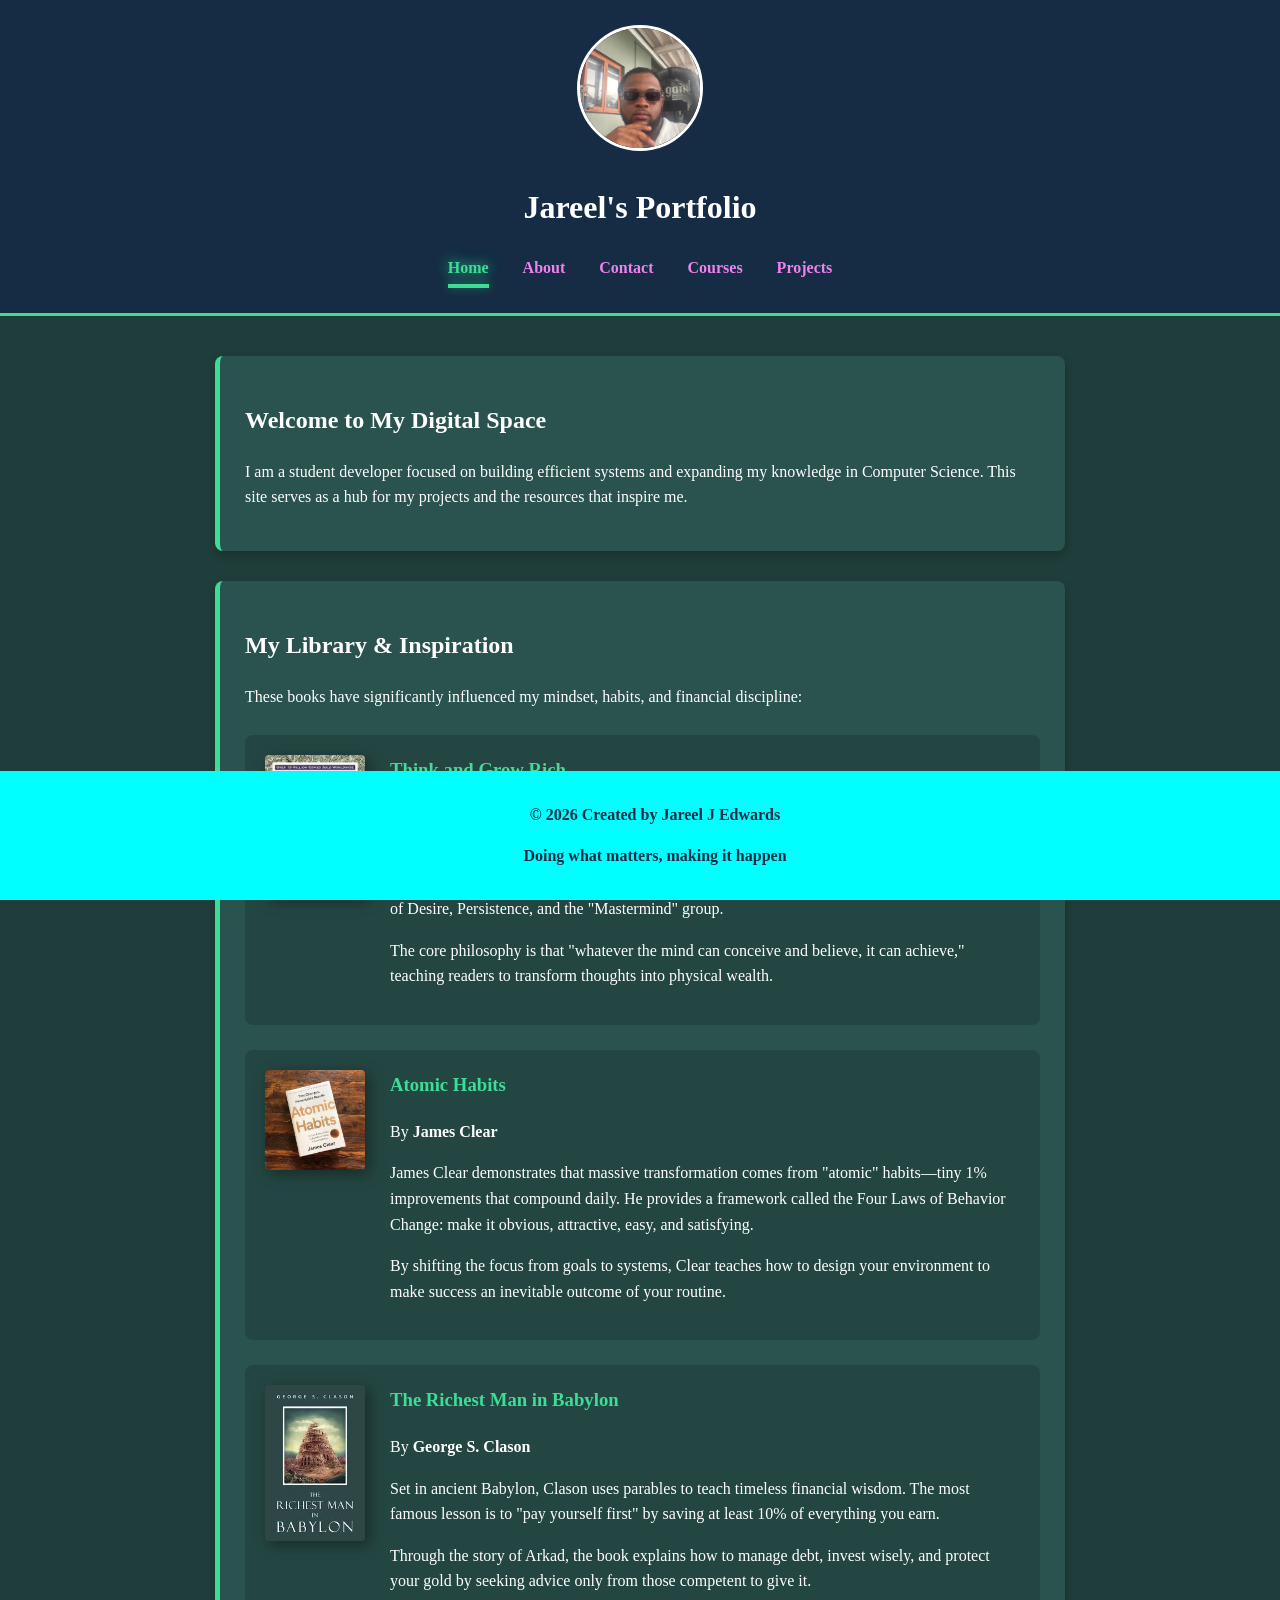
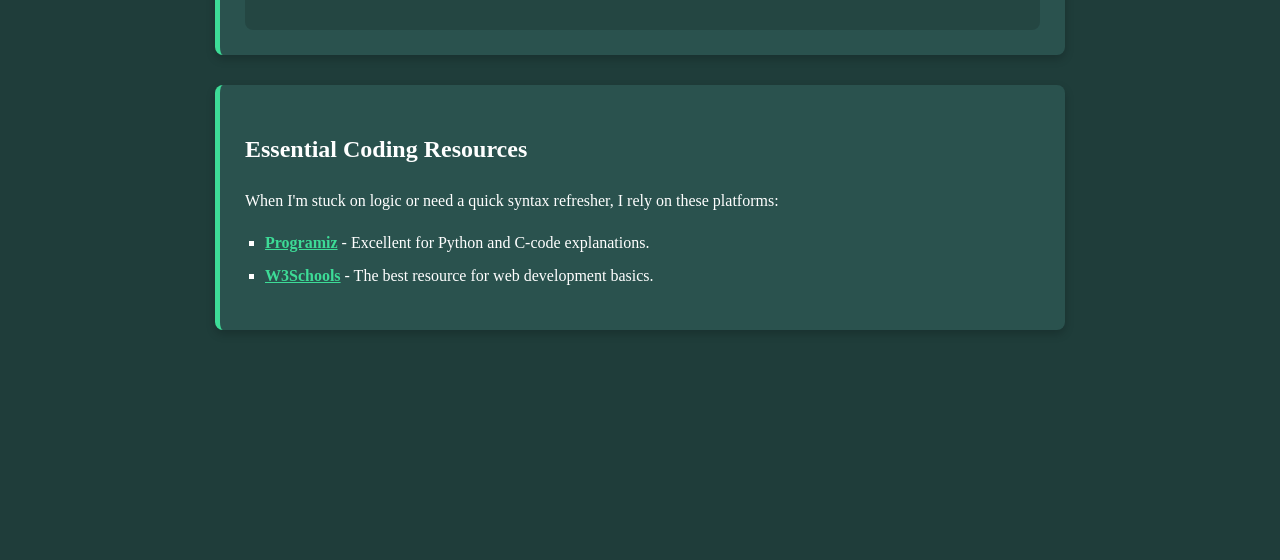
<file: index.html>
<!DOCTYPE html>
<html lang="en">
<head>
    <meta charset="UTF-8">
    <meta name="viewport" content="width=device-width, initial-scale=1.0">
    <title>Jareel's Portfolio | Home</title>
    <link rel="stylesheet" href="style.css">
    <style>
        /* This ensures the active link glow matches your brand colors perfectly */
        .nav-link.active {
            color: #3ddc97 !important; 
            text-shadow: 0 0 12px rgba(61, 220, 151, 0.8), 
                         0 0 20px rgba(61, 220, 151, 0.4);
            border-bottom: 2px solid #3ddc97;
        }
    </style>
</head>
<body>

    <header>
        <img src="Photo7.jpg.jpg" alt="Photo of Jareel Edwards" class="profile-pic">
        <h1>Jareel's Portfolio</h1>
        <nav id="main-nav">
            <a href="index.html" class="nav-link">Home</a>
            <a href="about_me.html" class="nav-link">About</a>
            <a href="contact.html" class="nav-link">Contact</a>
            <a href="courses.html" class="nav-link">Courses</a>
            <a href="projects.html" class="nav-link">Projects</a> 
        </nav>
    </header>

    <main>
        <section class="project">
            <h2>Welcome to My Digital Space</h2>
            <p>I am a student developer focused on building efficient systems and expanding my knowledge in Computer Science. This site serves as a hub for my projects and the resources that inspire me.</p>
        </section>

        <section class="project">
            <h2>My Library & Inspiration</h2>
            <p>These books have significantly influenced my mindset, habits, and financial discipline:</p>

            <div class="book-item">
                <img src="TGR.jpg" alt="Think and Grow Rich Cover" class="book-cover">
                <div>
                    <h3>Think and Grow Rich</h3>
                    <p>By <strong>Napoleon Hill</strong></p>
                    <p>Napoleon Hill spent over 20 years studying the wealthiest individuals of his time. He concluded that success is a result of a specific mindset. This book outlines 13 principles, including the power of Desire, Persistence, and the "Mastermind" group.</p>
                    <p>The core philosophy is that "whatever the mind can conceive and believe, it can achieve," teaching readers to transform thoughts into physical wealth.</p>
                </div>
            </div>

            <div class="book-item">
                <img src="atomic-habits.jpg" alt="Atomic Habits Cover" class="book-cover">
                <div>
                    <h3>Atomic Habits</h3>
                    <p>By <strong>James Clear</strong></p>
                    <p>James Clear demonstrates that massive transformation comes from "atomic" habits—tiny 1% improvements that compound daily. He provides a framework called the Four Laws of Behavior Change: make it obvious, attractive, easy, and satisfying.</p>
                    <p>By shifting the focus from goals to systems, Clear teaches how to design your environment to make success an inevitable outcome of your routine.</p>
                </div>
            </div>

            <div class="book-item">
                <img src="Babylon.jpg.jfif" alt="The Richest Man in Babylon Cover" class="book-cover">
                <div>
                    <h3>The Richest Man in Babylon</h3>
                    <p>By <strong>George S. Clason</strong></p>
                    <p>Set in ancient Babylon, Clason uses parables to teach timeless financial wisdom. The most famous lesson is to "pay yourself first" by saving at least 10% of everything you earn.</p>
                    <p>Through the story of Arkad, the book explains how to manage debt, invest wisely, and protect your gold by seeking advice only from those competent to give it.</p>
                </div>
            </div>
        </section>

        <section class="project">
            <h2>Essential Coding Resources</h2>
            <p>When I'm stuck on logic or need a quick syntax refresher, I rely on these platforms:</p>
            <ul>
                <li><a href="https://www.programiz.com" target="_blank">Programiz</a> - Excellent for Python and C-code explanations.</li>
                <li><a href="https://www.w3schools.com" target="_blank">W3Schools</a> - The best resource for web development basics.</li>
            </ul>
        </section>
    </main>

    <footer> 
        <p>&copy; 2026 Created by Jareel J Edwards</p>
        <p>Doing what matters, making it happen</p>
    </footer>

    <script>
        document.addEventListener("DOMContentLoaded", function() {
            // Get the current file name (e.g., index.html)
            const currentPath = window.location.pathname.split("/").pop();
            
            // Select all navigation links
            const navLinks = document.querySelectorAll('.nav-link');

            navLinks.forEach(link => {
                const linkPath = link.getAttribute('href');
                
                // If the link matches the current page, add the 'active' class
                // We also check for an empty path to make sure 'Home' glows by default
                if (linkPath === currentPath || (currentPath === "" && linkPath === "index.html")) {
                    link.classList.add('active');
                }
            });
        });
    </script>

</body>
</html>
</file>
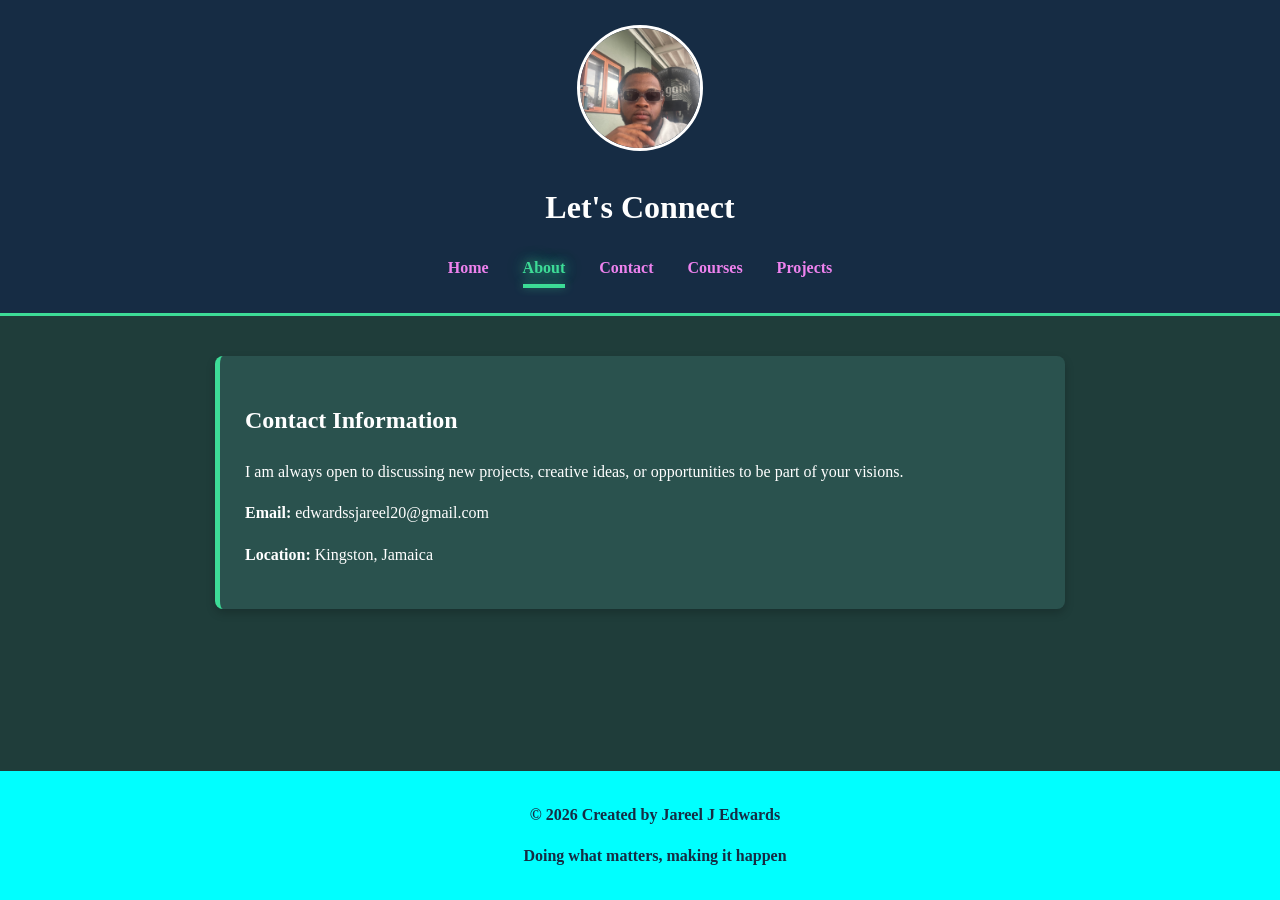
<file: about_me.html>
<!DOCTYPE html>
<html lang="en">
<head>
    <meta charset="UTF-8">
    <meta name="viewport" content="width=device-width, initial-scale=1.0">
    <title>Contact Me | Jareel</title>
    <link rel="stylesheet" href="style.css">
    <style>
        /* Specific page overrides to ensure the active glow uses your brand mint-green */
        .nav-link.active {
            color: #3ddc97 !important; 
            text-shadow: 0 0 12px rgba(61, 220, 151, 0.8), 
                         0 0 20px rgba(61, 220, 151, 0.4);
            font-weight: bold;
            border-bottom: 2px solid #3ddc97;
            transition: all 0.3s ease;
        }
        
        /* Ensures base links follow the header spacing */
        nav a {
            margin: 0 15px;
            text-decoration: none;
        }
    </style>
</head>
<body>

    <header>
        <img src="Photo7.jpg.jpg" alt="Photo of Jareel Edwards" class="profile-pic">
        <h1>Let's Connect</h1>
        <nav id="main-nav">
            <a href="index.html" class="nav-link">Home</a>
            <a href="about_me.html" class="nav-link">About</a>
            <a href="contact.html" class="nav-link">Contact</a>
            <a href="courses.html" class="nav-link">Courses</a>
            <a href="projects.html" class="nav-link">Projects</a> 
        </nav>
    </header>

    <main>
        <section class="project">
            <h2>Contact Information</h2>
            <p>I am always open to discussing new projects, creative ideas, or opportunities to be part of your visions.</p>
            <p><strong>Email:</strong> edwardssjareel20@gmail.com</p>
            <p><strong>Location:</strong> Kingston, Jamaica</p>
        </section>
    </main>

    <footer> 
        <p>&copy; 2026 Created by Jareel J Edwards</p>
        <p>Doing what matters, making it happen</p>
    </footer>

    <script>
        document.addEventListener("DOMContentLoaded", function() {
            // This gets the current filename (e.g., contact.html)
            const currentPath = window.location.pathname.split("/").pop();
            const navLinks = document.querySelectorAll('.nav-link');

            navLinks.forEach(link => {
                const linkPath = link.getAttribute('href');
                // Adds the 'active' class if the href matches the current file
                if (linkPath === currentPath || (currentPath === "" && linkPath === "index.html")) {
                    link.classList.add('active');
                }
            });
        });
    </script>

</body>
</html>
</file>
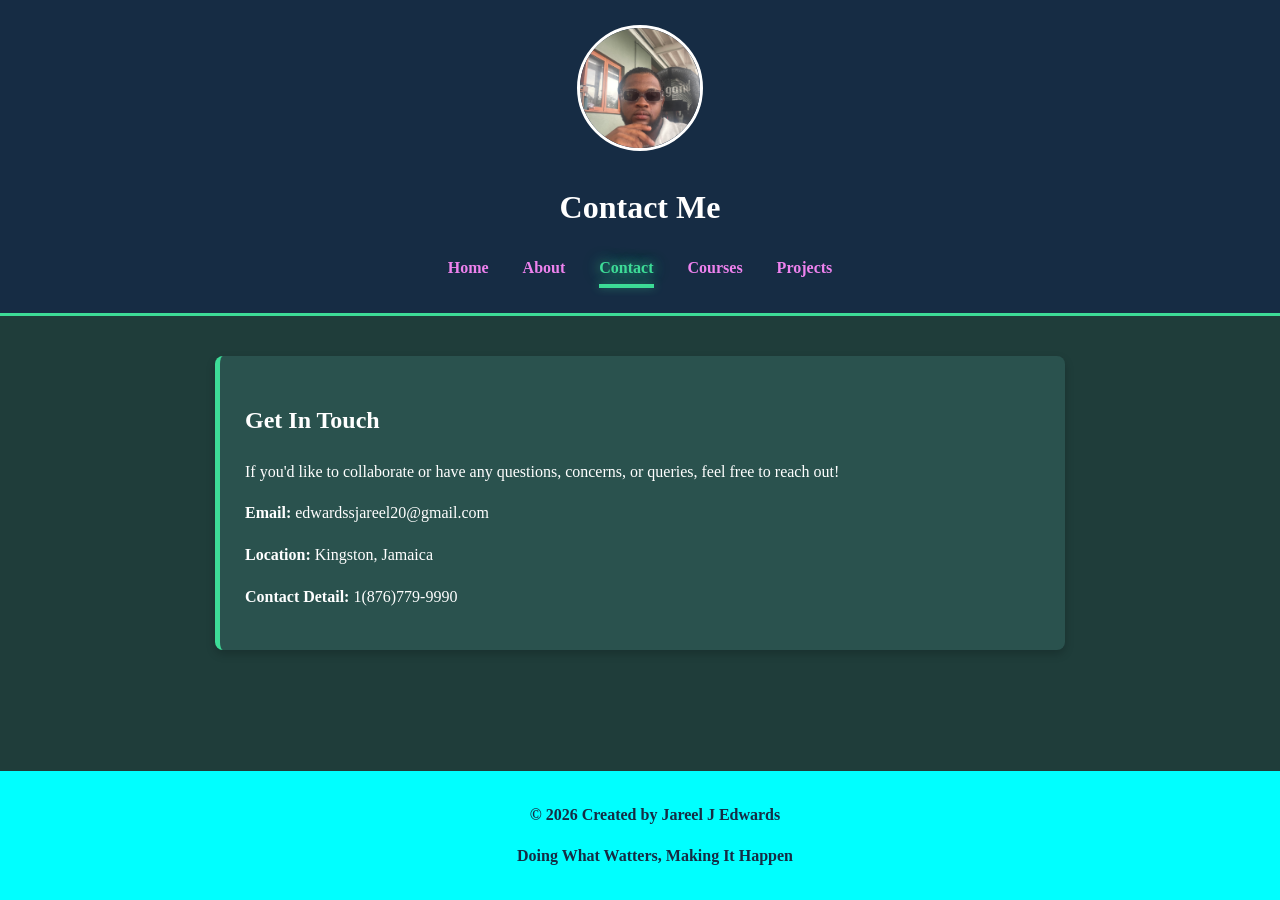
<file: contact.html>
<!DOCTYPE html>
<html lang="en">
<head>
    <meta charset="UTF-8">
    <meta name="viewport" content="width=device-width, initial-scale=1.0">
    <title>Contact Me | Jareel</title>
    <link rel="stylesheet" href="style.css">
    <style>
        /* Ensures the 'Contact' link stays glowing while on this page */
        .nav-link.active {
            color: #3ddc97 !important; 
            text-shadow: 0 0 12px rgba(61, 220, 151, 0.8), 
                         0 0 20px rgba(61, 220, 151, 0.4);
            border-bottom: 2px solid #3ddc97;
        }
    </style>
</head>
<body>

    <header>
        <img src="Photo7.jpg.jpg" alt="Photo of Jareel Edwards" class="profile-pic">
        <h1>Contact Me</h1>
        <nav id="main-nav">
            <a href="index.html" class="nav-link">Home</a>
            <a href="about_me.html" class="nav-link">About</a>
            <a href="contact.html" class="nav-link">Contact</a>
            <a href="courses.html" class="nav-link">Courses</a>
            <a href="projects.html" class="nav-link">Projects</a>
        </nav>
    </header>

    <main>
        <section class="project">
            <h2>Get In Touch</h2>
            <p>If you'd like to collaborate or have any questions, concerns, or queries, feel free to reach out!</p>
            <p><strong>Email:</strong> edwardssjareel20@gmail.com</p>
            <p><strong>Location:</strong> Kingston, Jamaica</p>
            <p><strong>Contact Detail:</strong> 1(876)779-9990</p>
        </section>
    </main>

    <footer> 
        <p>&copy; 2026 Created by Jareel J Edwards</p>
        <p>Doing What Watters, Making It Happen</p>
    </footer>

    <script>
        document.addEventListener("DOMContentLoaded", function() {
            const currentPath = window.location.pathname.split("/").pop();
            const navLinks = document.querySelectorAll('.nav-link');

            navLinks.forEach(link => {
                const linkPath = link.getAttribute('href');
                if (linkPath === currentPath) {
                    link.classList.add('active');
                }
            });
        });
    </script>

</body>
</html>
</file>
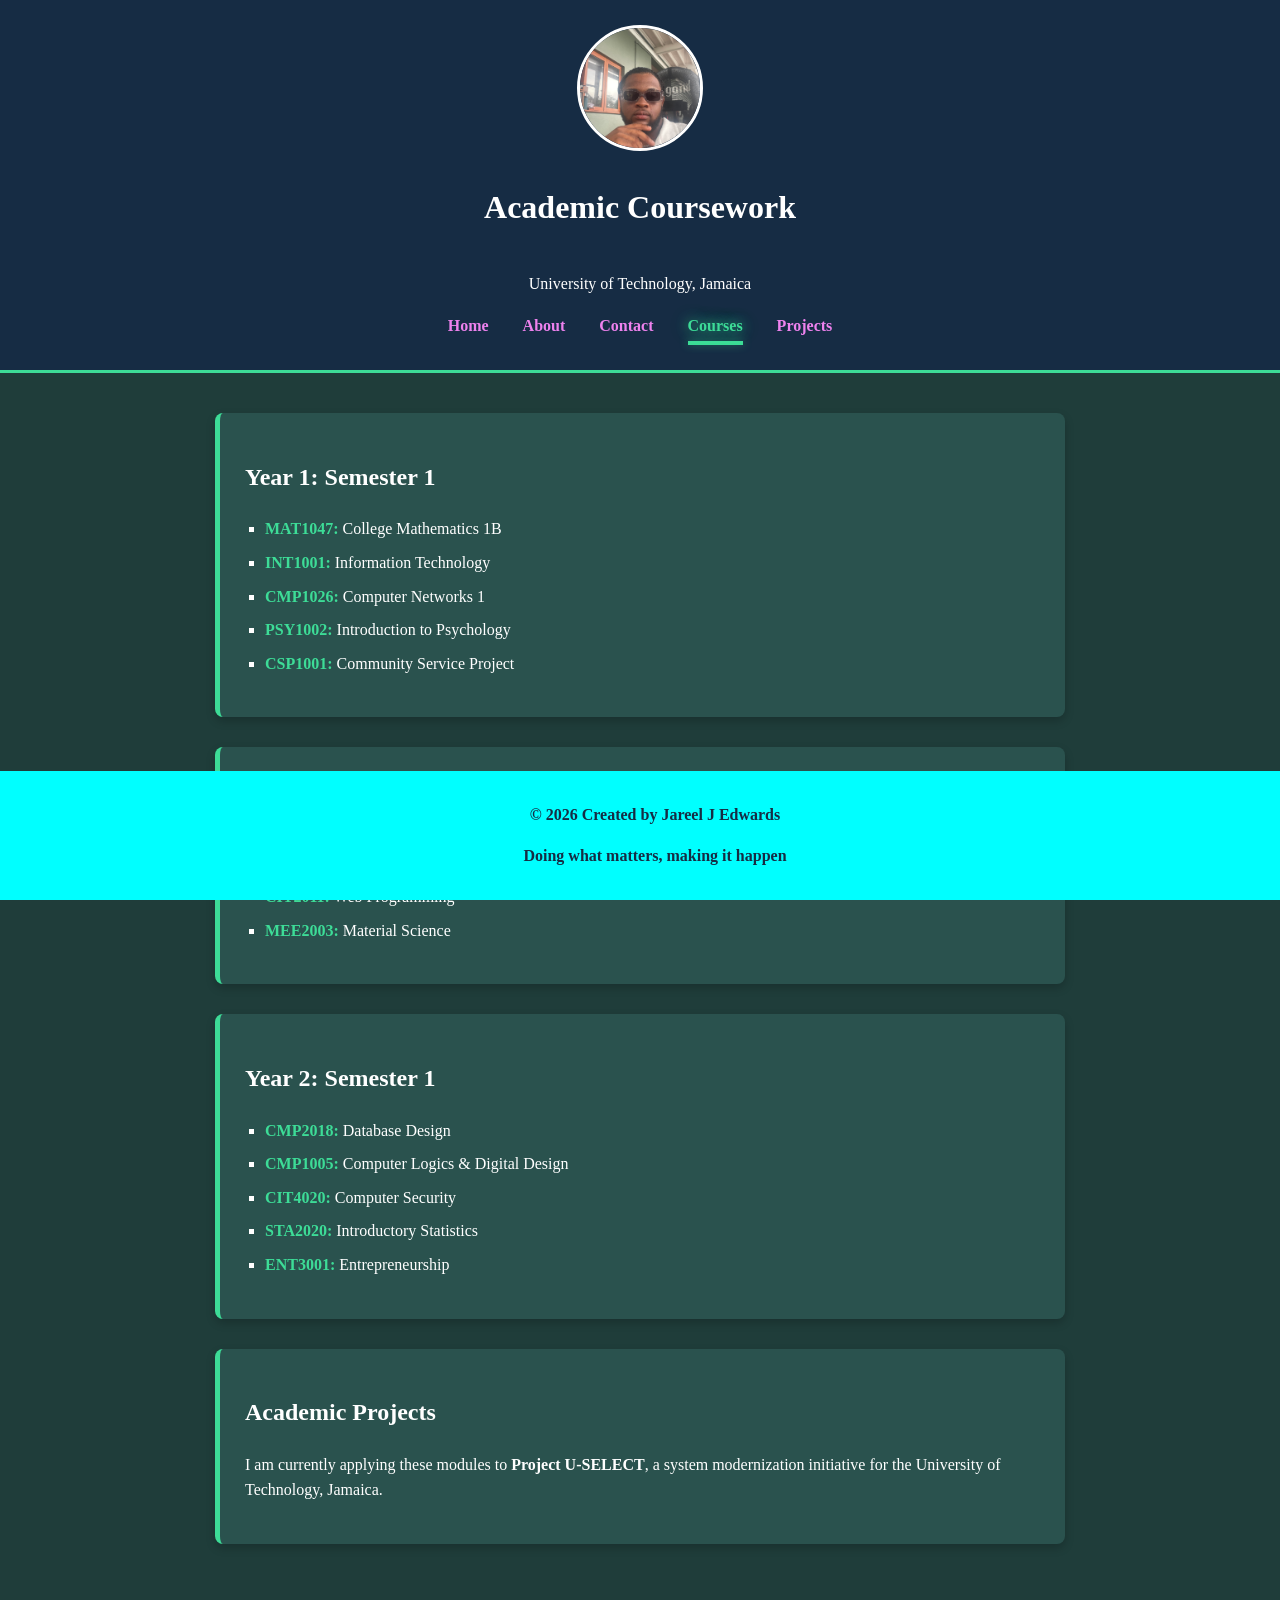
<file: courses.html>
<!DOCTYPE html>
<html lang="en">
<head>
    <meta charset="UTF-8">
    <meta name="viewport" content="width=device-width, initial-scale=1.0">
    <title>Courses | Jareel Edwards</title>
    <link rel="stylesheet" href="style.css">
    <style>
        /* Specific override for the Courses page to ensure the 'Active' glow stands out */
        .nav-link.active {
            color: #3ddc97 !important; 
            text-shadow: 0 0 12px rgba(61, 220, 151, 0.8), 
                         0 0 20px rgba(61, 220, 151, 0.4);
            border-bottom: 2px solid #3ddc97;
        }
    </style>
</head>
<body>

    <header>
        <img src="Photo7.jpg.jpg" alt="Photo of Jareel Edwards" class="profile-pic">
        <h1>Academic Coursework</h1>
        <p>University of Technology, Jamaica</p>
        <nav id="main-nav">
            <a href="index.html" class="nav-link">Home</a>
            <a href="about_me.html" class="nav-link">About</a>
            <a href="contact.html" class="nav-link">Contact</a>
            <a href="courses.html" class="nav-link">Courses</a>
            <a href="projects.html" class="nav-link">Projects</a> 
        </nav>
    </header>

    <main>
        <section class="project">
            <h2>Year 1: Semester 1</h2>
            <ul>
                <li><strong>MAT1047:</strong> College Mathematics 1B</li>
                <li><strong>INT1001:</strong> Information Technology</li>
                <li><strong>CMP1026:</strong> Computer Networks 1</li>
                <li><strong>PSY1002:</strong> Introduction to Psychology</li>
                <li><strong>CSP1001:</strong> Community Service Project</li>
            </ul>
        </section>

        <section class="project">
            <h2>Year 1: Semester 2</h2>
            <ul>
                <li><strong>CMP1024:</strong> Programming 1</li>
                <li><strong>CIT2011:</strong> Web Programming</li>
                <li><strong>MEE2003:</strong> Material Science</li>
            </ul>
        </section>

        <section class="project">
            <h2>Year 2: Semester 1</h2>
            <ul>
                <li><strong>CMP2018:</strong> Database Design</li>
                <li><strong>CMP1005:</strong> Computer Logics & Digital Design</li>
                <li><strong>CIT4020:</strong> Computer Security</li>
                <li><strong>STA2020:</strong> Introductory Statistics</li>
                <li><strong>ENT3001:</strong> Entrepreneurship</li>
            </ul>
        </section>

        <section class="project">
            <h2>Academic Projects</h2>
            <p>I am currently applying these modules to <strong>Project U-SELECT</strong>, a system modernization initiative for the University of Technology, Jamaica.</p>
        </section>
    </main>

    <footer> 
        <p>&copy; 2026 Created by Jareel J Edwards</p>
        <p>Doing what matters, making it happen</p>
    </footer>

    <script>
        document.addEventListener("DOMContentLoaded", function() {
            const currentPath = window.location.pathname.split("/").pop();
            const navLinks = document.querySelectorAll('.nav-link');

            navLinks.forEach(link => {
                const linkPath = link.getAttribute('href');
                if (linkPath === currentPath) {
                    link.classList.add('active');
                }
            });
        });
    </script>

</body>
</html>
</file>
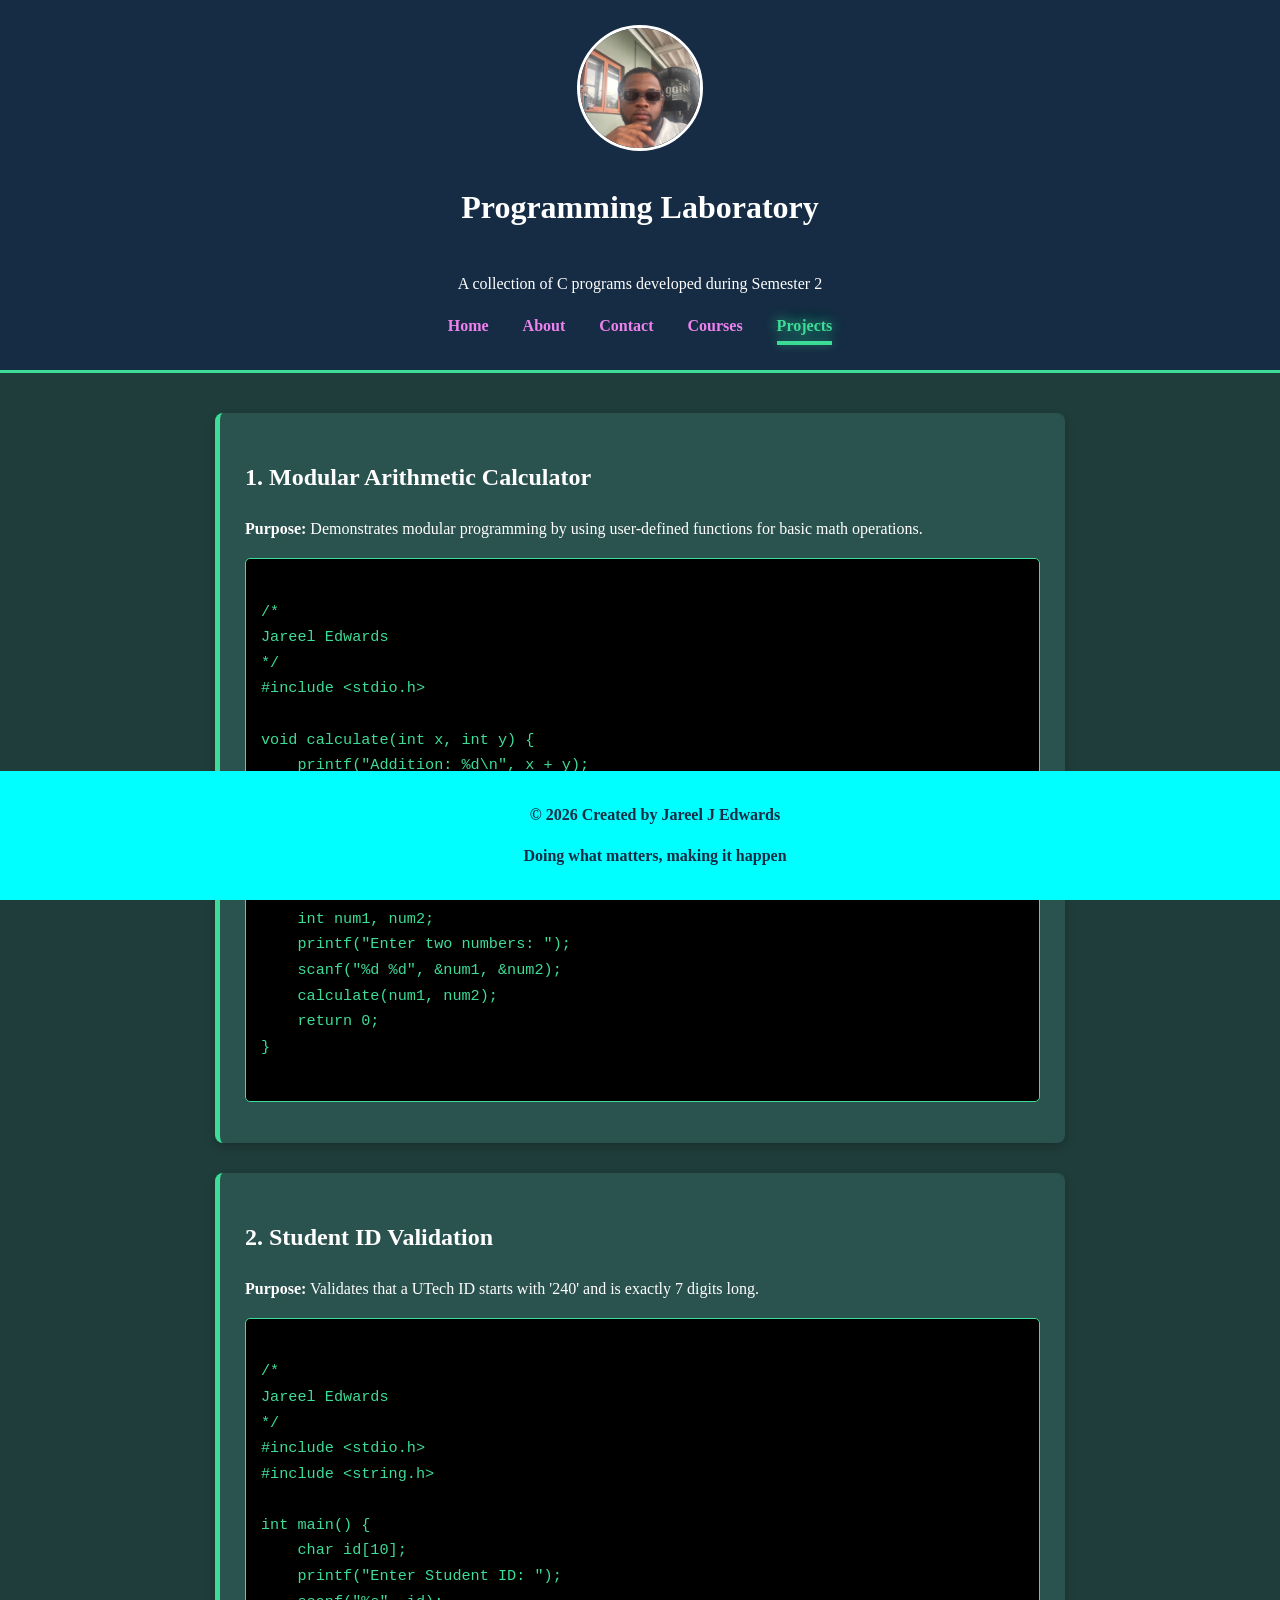
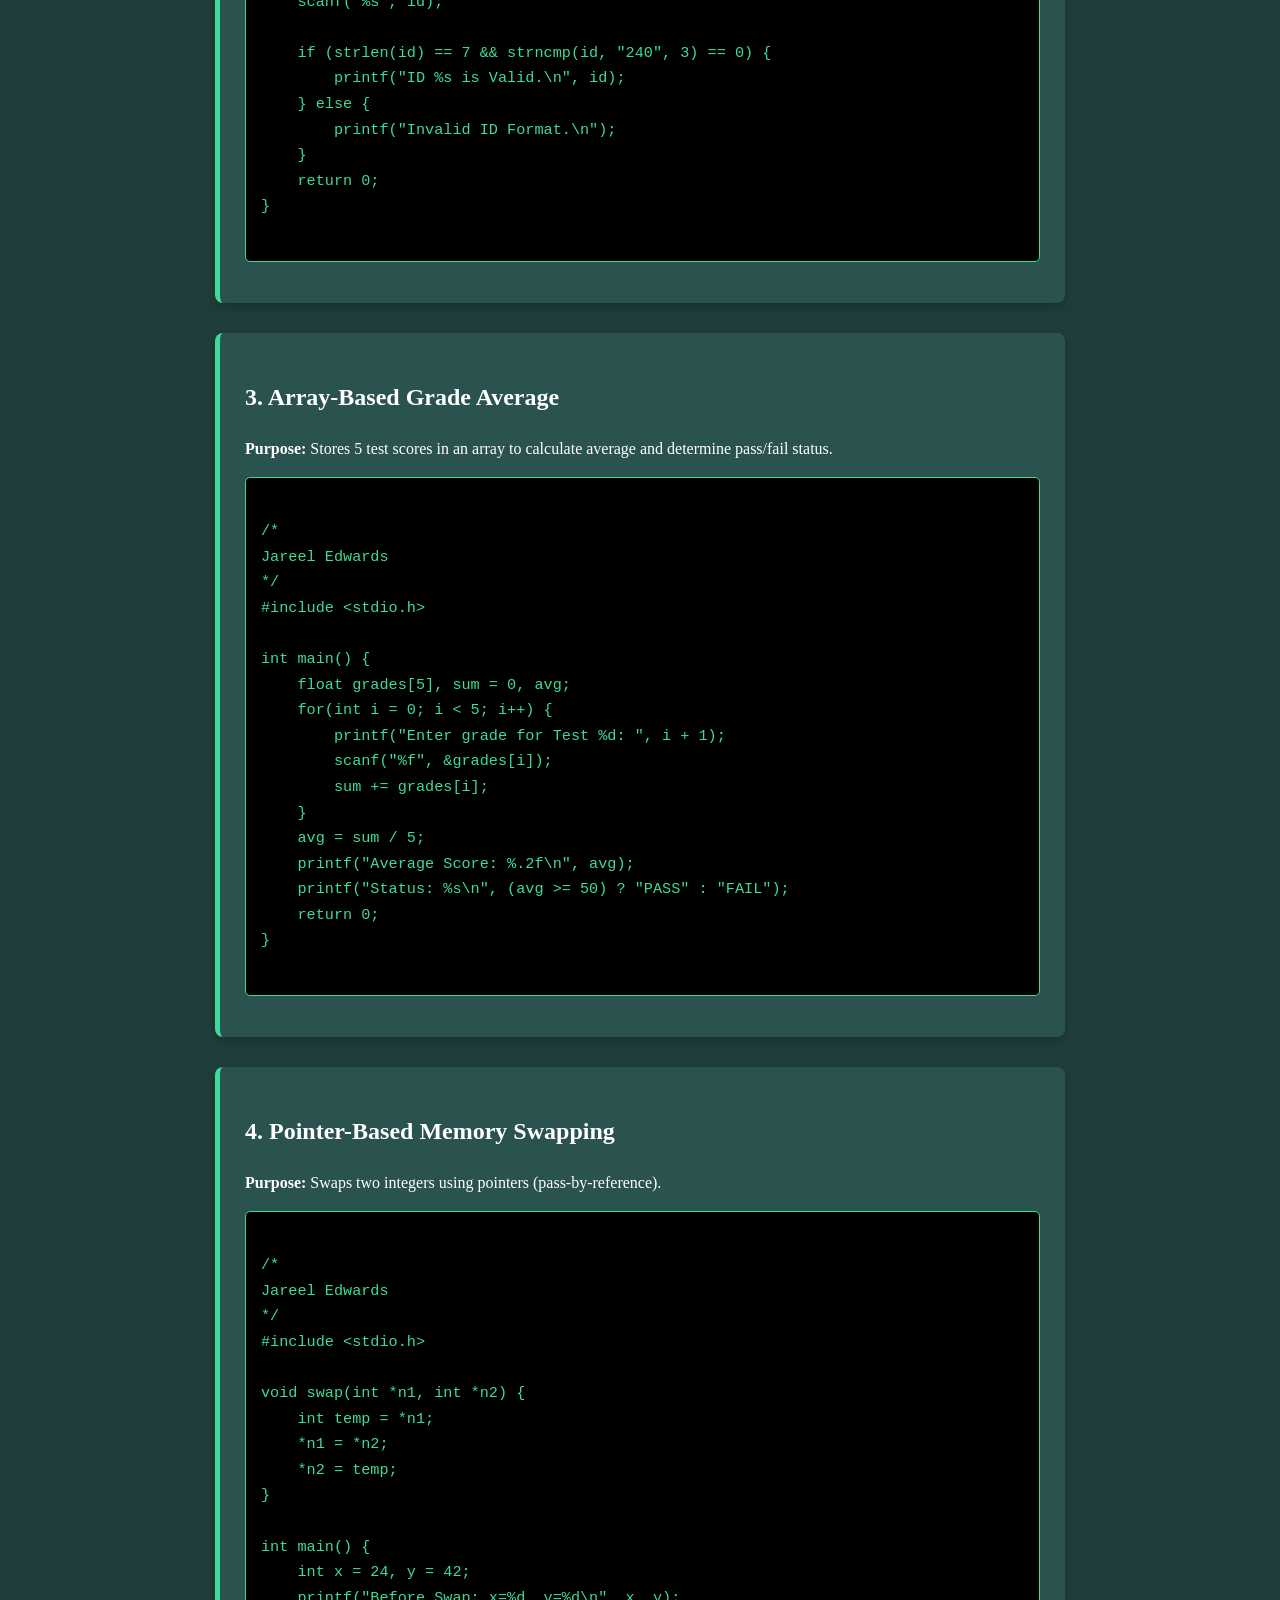
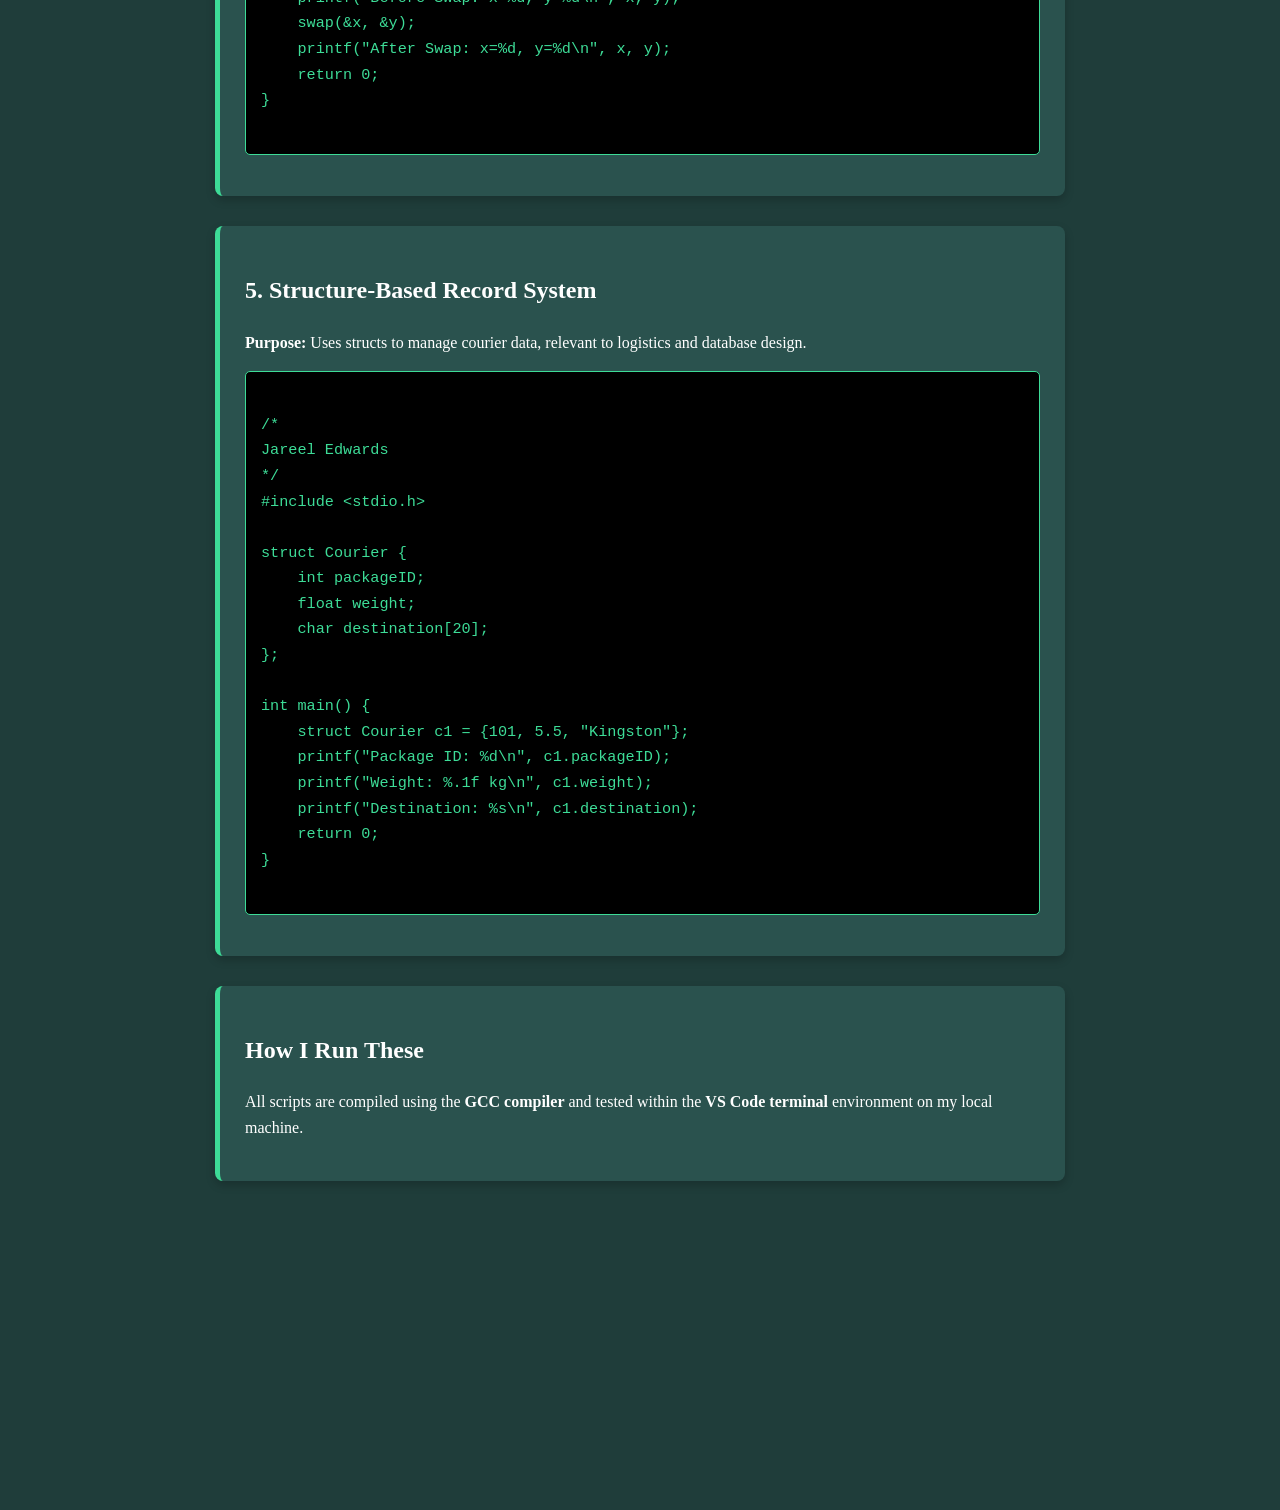
<file: projects.html>
<!DOCTYPE html>
<html lang="en">
<head>
    <meta charset="UTF-8">
    <meta name="viewport" content="width=device-width, initial-scale=1.0">
    <title>C-Projects | Jareel Edwards</title>
    <link rel="stylesheet" href="style.css">
    <style>
        /* Ensures the 'Projects' link stays glowing while on this page */
        .nav-link.active {
            color: #3ddc97 !important; 
            text-shadow: 0 0 12px rgba(61, 220, 151, 0.8), 
                         0 0 20px rgba(61, 220, 151, 0.4);
            border-bottom: 2px solid #3ddc97;
            font-weight: bold;
            transition: all 0.3s ease;
        }
    </style>
</head>
<body>

    <header>
        <img src="Photo7.jpg.jpg" alt="Photo of Jareel Edwards" class="profile-pic">
        <h1>Programming Laboratory</h1>
        <p>A collection of C programs developed during Semester 2</p>
        <nav id="main-nav">
            <a href="index.html" class="nav-link">Home</a>
            <a href="about_me.html" class="nav-link">About</a>
            <a href="contact.html" class="nav-link">Contact</a>
            <a href="courses.html" class="nav-link">Courses</a>
            <a href="projects.html" class="nav-link">Projects</a> 
        </nav>
    </header>

    <main>
        <section class="project">
            <h2>1. Modular Arithmetic Calculator</h2>
            <p><strong>Purpose:</strong> Demonstrates modular programming by using user-defined functions for basic math operations.</p>
            <pre><code>
/*
Jareel Edwards 
*/
#include &lt;stdio.h&gt;

void calculate(int x, int y) {
    printf("Addition: %d\n", x + y);
    printf("Subtraction: %d\n", x - y);
    printf("Multiplication: %d\n", x * y);
}

int main() {
    int num1, num2;
    printf("Enter two numbers: ");
    scanf("%d %d", &num1, &num2);
    calculate(num1, num2);
    return 0;
}
            </code></pre>
        </section>

        <section class="project">
            <h2>2. Student ID Validation</h2>
            <p><strong>Purpose:</strong> Validates that a UTech ID starts with '240' and is exactly 7 digits long.</p>
            <pre><code>
/*
Jareel Edwards 
*/
#include &lt;stdio.h&gt;
#include &lt;string.h&gt;

int main() {
    char id[10];
    printf("Enter Student ID: ");
    scanf("%s", id);

    if (strlen(id) == 7 && strncmp(id, "240", 3) == 0) {
        printf("ID %s is Valid.\n", id);
    } else {
        printf("Invalid ID Format.\n");
    }
    return 0;
}
            </code></pre>
        </section>

        <section class="project">
            <h2>3. Array-Based Grade Average</h2>
            <p><strong>Purpose:</strong> Stores 5 test scores in an array to calculate average and determine pass/fail status.</p>
            <pre><code>
/*
Jareel Edwards 
*/
#include &lt;stdio.h&gt;

int main() {
    float grades[5], sum = 0, avg;
    for(int i = 0; i < 5; i++) {
        printf("Enter grade for Test %d: ", i + 1);
        scanf("%f", &grades[i]);
        sum += grades[i];
    }
    avg = sum / 5;
    printf("Average Score: %.2f\n", avg);
    printf("Status: %s\n", (avg >= 50) ? "PASS" : "FAIL");
    return 0;
}
            </code></pre>
        </section>

        <section class="project">
            <h2>4. Pointer-Based Memory Swapping</h2>
            <p><strong>Purpose:</strong> Swaps two integers using pointers (pass-by-reference).</p>
            <pre><code>
/*
Jareel Edwards 
*/                
#include &lt;stdio.h&gt;

void swap(int *n1, int *n2) {
    int temp = *n1;
    *n1 = *n2;
    *n2 = temp;
}

int main() {
    int x = 24, y = 42;
    printf("Before Swap: x=%d, y=%d\n", x, y);
    swap(&x, &y);
    printf("After Swap: x=%d, y=%d\n", x, y);
    return 0;
}
            </code></pre>
        </section>

        <section class="project">
            <h2>5. Structure-Based Record System</h2>
            <p><strong>Purpose:</strong> Uses structs to manage courier data, relevant to logistics and database design.</p>
            <pre><code>
/*
Jareel Edwards 
*/               
#include &lt;stdio.h&gt;

struct Courier {
    int packageID;
    float weight;
    char destination[20];
};

int main() {
    struct Courier c1 = {101, 5.5, "Kingston"};
    printf("Package ID: %d\n", c1.packageID);
    printf("Weight: %.1f kg\n", c1.weight);
    printf("Destination: %s\n", c1.destination);
    return 0;
}
            </code></pre>
        </section>

        <section class="project">
            <h2>How I Run These</h2>
            <p>All scripts are compiled using the <strong>GCC compiler</strong> and tested within the <strong>VS Code terminal</strong> environment on my local machine.</p>
        </section>
    </main>

    <footer> 
        <p>&copy; 2026 Created by Jareel J Edwards</p>
        <p>Doing what matters, making it happen</p>
    </footer>

    <script>
        document.addEventListener("DOMContentLoaded", function() {
            const currentPath = window.location.pathname.split("/").pop();
            const navLinks = document.querySelectorAll('.nav-link');

            navLinks.forEach(link => {
                const linkPath = link.getAttribute('href');
                if (linkPath === currentPath) {
                    link.classList.add('active');
                }
            });
        });
    </script>

</body>
</html>
</file>
<file: style.css>
/* --- GLOBAL STYLES --- */
body {
    font-family: "Times New Roman", Times, serif; 
    margin: 0; 
    background-color: #1f3d3a; 
    color: #ffffff; 
    line-height: 1.6;
}

header {
    background-color: #162c44; 
    color: white; 
    padding: 25px; 
    text-align: center; 
    border-bottom: 3px solid #3ddc97; 
    display: flex;
    flex-direction: column; 
    align-items: center;
}

/* --- NAVIGATION & GLOW LOGIC --- */
nav a {
    color: violet; 
    margin: 0 15px; 
    text-decoration: none; 
    font-weight: bold; 
    transition: all 0.3s ease; /* Smooths the glow entry */
    display: inline-block;
    position: relative;
    padding-bottom: 5px;
}

/* Hover: Changes to mint green with a subtle glow */
nav a:hover {
    color: #3ddc97; 
    text-shadow: 0 0 8px rgba(61, 220, 151, 0.6);
    transform: translateY(-2px); /* Slight lift */
}

/* Active State: The "Permanent" Indicator */
/* This is triggered by the class added via JavaScript */
nav a.active {
    color: #3ddc97 !important; 
    text-shadow: 0 0 12px rgba(61, 220, 151, 0.8), 
                 0 0 20px rgba(61, 220, 151, 0.4);
}

/* Animated underline for the active page */
nav a.active::after {
    content: '';
    position: absolute;
    width: 100%;
    height: 2px;
    bottom: 0;
    left: 0;
    background-color: #3ddc97;
    box-shadow: 0 0 10px #3ddc97;
}

/* --- LAYOUT & CONTENT --- */
main {
    max-width: 850px; 
    margin: 20px auto;
    padding: 20px;
    /* Added extra bottom padding so footer doesn't cover content */
    padding-bottom: 180px; 
}

.project {
    background-color: #2a524e; 
    border-left: 5px solid #3ddc97;
    padding: 25px;
    margin-bottom: 30px;
    border-radius: 8px;
    box-shadow: 0 4px 10px rgba(0,0,0,0.2);
}

.profile-pic {
    width: 120px;
    height: 120px;
    border-radius: 50%;
    object-fit: cover;
    border: 3px solid white;
    margin-bottom: 10px;
}

/* Book Styling */
.book-item {
    display: flex;
    gap: 25px;
    margin-top: 25px;
    align-items: flex-start; 
    background: rgba(0, 0, 0, 0.15); 
    padding: 20px;
    border-radius: 8px;
}

.book-cover {
    width: 100px; 
    height: auto;
    border-radius: 4px;
    box-shadow: 4px 4px 15px rgba(0,0,0,0.4);
    flex-shrink: 0; 
}

.book-item h3 {
    margin-top: 0;
    color: #3ddc97;
}

/* --- CODE LABORATORY --- */
pre {
    background-color: #000000; /* Terminal Black */
    color: #3ddc97; /* Matrix Green */
    padding: 15px;
    border-radius: 5px;
    overflow-x: auto; 
    font-family: 'Courier New', Courier, monospace;
    border: 1px solid #3ddc97;
    margin-top: 15px;
}

code {
    font-size: 0.95rem;
}

/* --- LISTS & LINKS --- */
ul {
    list-style-type: square;
    padding-left: 20px;
}

ul li {
    margin-bottom: 8px;
}

ul li strong {
    color: #3ddc97;
}

/* Global Link Styling */
a {
    color: #3ddc97;
    font-weight: bold;
    transition: color 0.2s;
}

a:hover {
    color: #ffffff;
}

/* --- FOOTER --- */
footer {
    background-color: aqua;
    color: #162c44; 
    text-align: center;
    padding: 15px; 
    position: fixed; 
    bottom: 0; 
    width: 100%; 
    font-weight: bold;
    z-index: 100;
}
</file>
